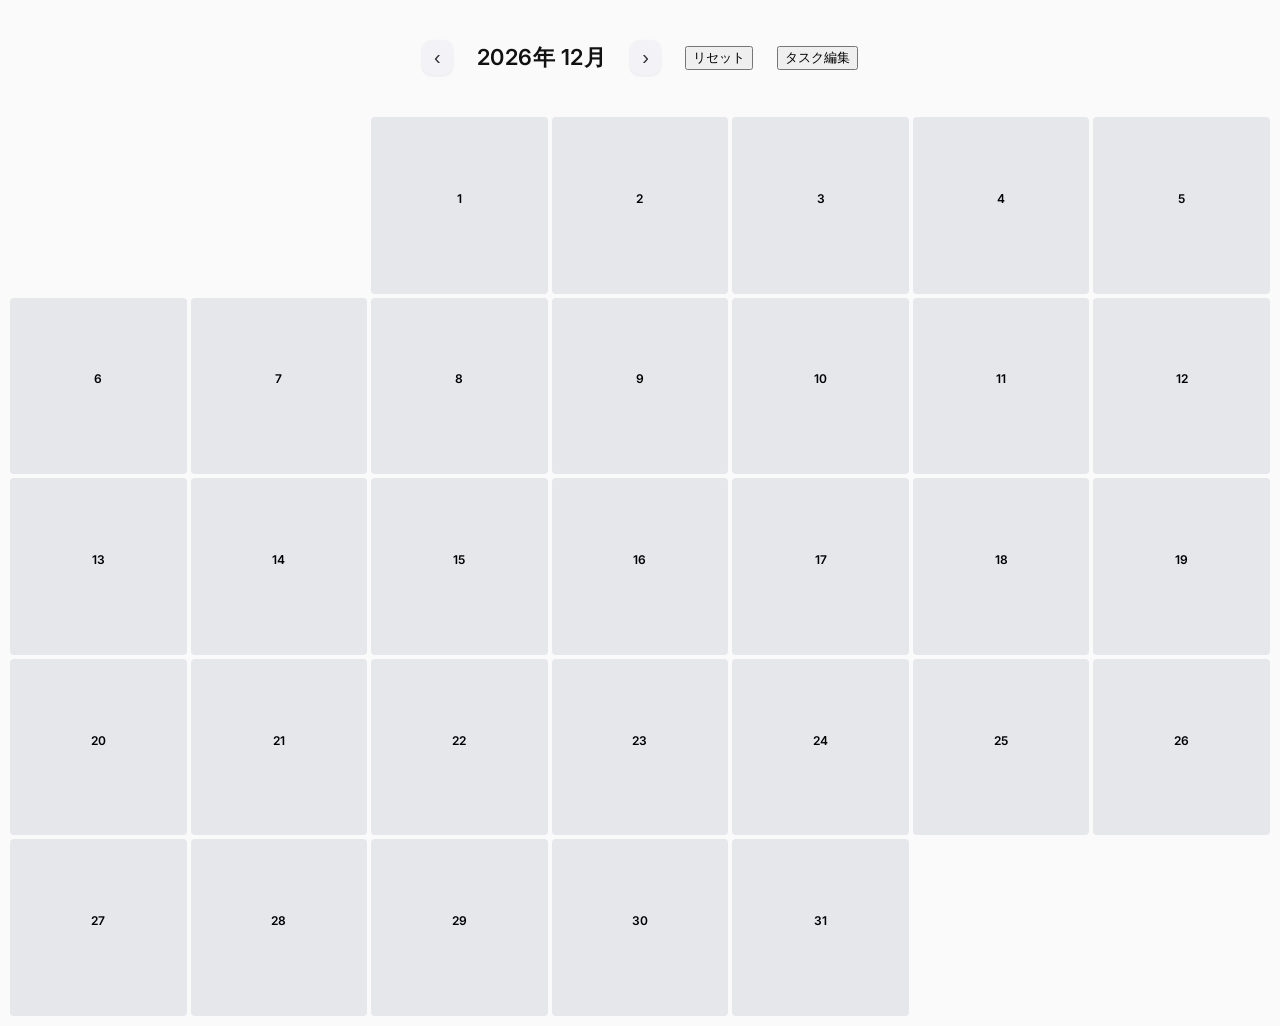
<file: index.html>
<!DOCTYPE html>
<html lang="ja">
<head>
  <meta charset="UTF-8">
  <meta name="viewport" content="width=device-width, initial-scale=1.0">
  <title>カレンダー</title>
  <link rel="stylesheet" href="./css/style.css">
  <link href="https://fonts.googleapis.com/css2?family=Inter:wght@400;500;600&display=swap" rel="stylesheet">
</head>
<body>

  <header>
    <!-- <h1>カレンダー</h1> -->
    <div class="calendar-header">
      <button id="prevMonth" class="nav-btn">‹</button>
      <span id="currentMonth" class="month-title"></span>
      <button id="nextMonth" class="nav-btn">›</button>
      <button id="resetCalendar">リセット</button>
      <button onclick="location.href='tasks.html'">タスク編集</button>

    </div>
  </header>

  <main>
    <section id="calendar"></section>
  </main>

  <div id="modal" class="modal hidden">
    <div class="modal-content">
      <h3 id="modalDate"></h3>
      <div id="modalHabitList"></div>

      <div class="modal-buttons"></div>
        <button id="modalResetDay">リセット</button>
        <button id="modalClose">閉じる</button>
        <button id="modalSave">保存</button>
      </div>
    </div>
  </div>

  <!-- JS -->
   <script type="module" src="./js/app.js"></script>
   
</body>
</html>
</file>
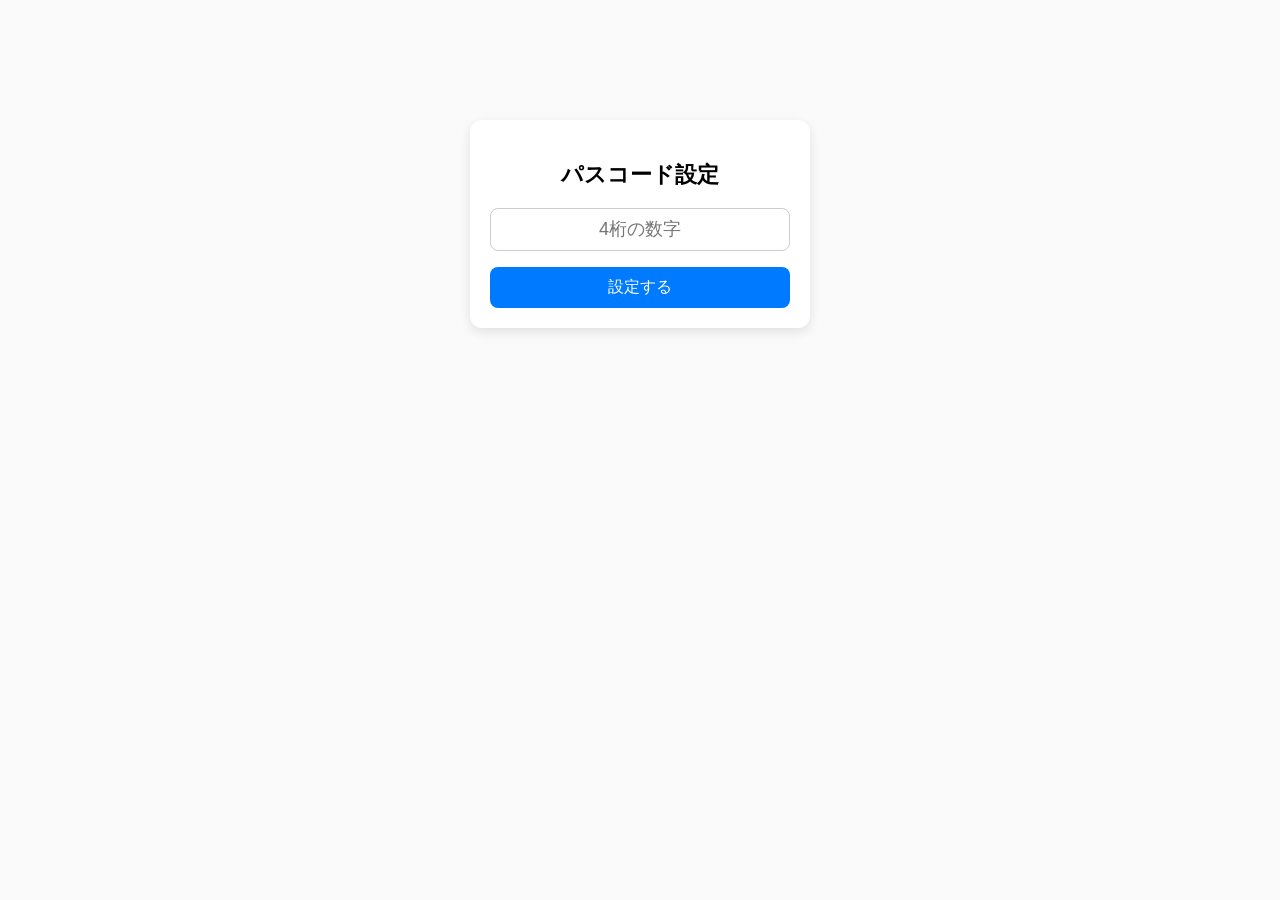
<file: login.html>
<!DOCTYPE html>
<html lang="ja">
<head>
  <meta charset="UTF-8">
  <title>ログイン</title>
  <link rel="stylesheet" href="./css/style.css">
</head>
<body>

  <div class="login-box">
    <h2>パスコード入力</h2>
    <input id="passInput" type="password" maxlength="4" placeholder="4桁の数字">
    <button id="loginBtn">ログイン</button>
    <button onclick="localStorage.removeItem('passcode'); location.reload();" style="margin-top: 20px; background:#ccc; color:#000;">
  パスコードをリセット
</button>

  </div>

  <script type="module" src="./js/login.js"></script>
</body>
</html>
</file>
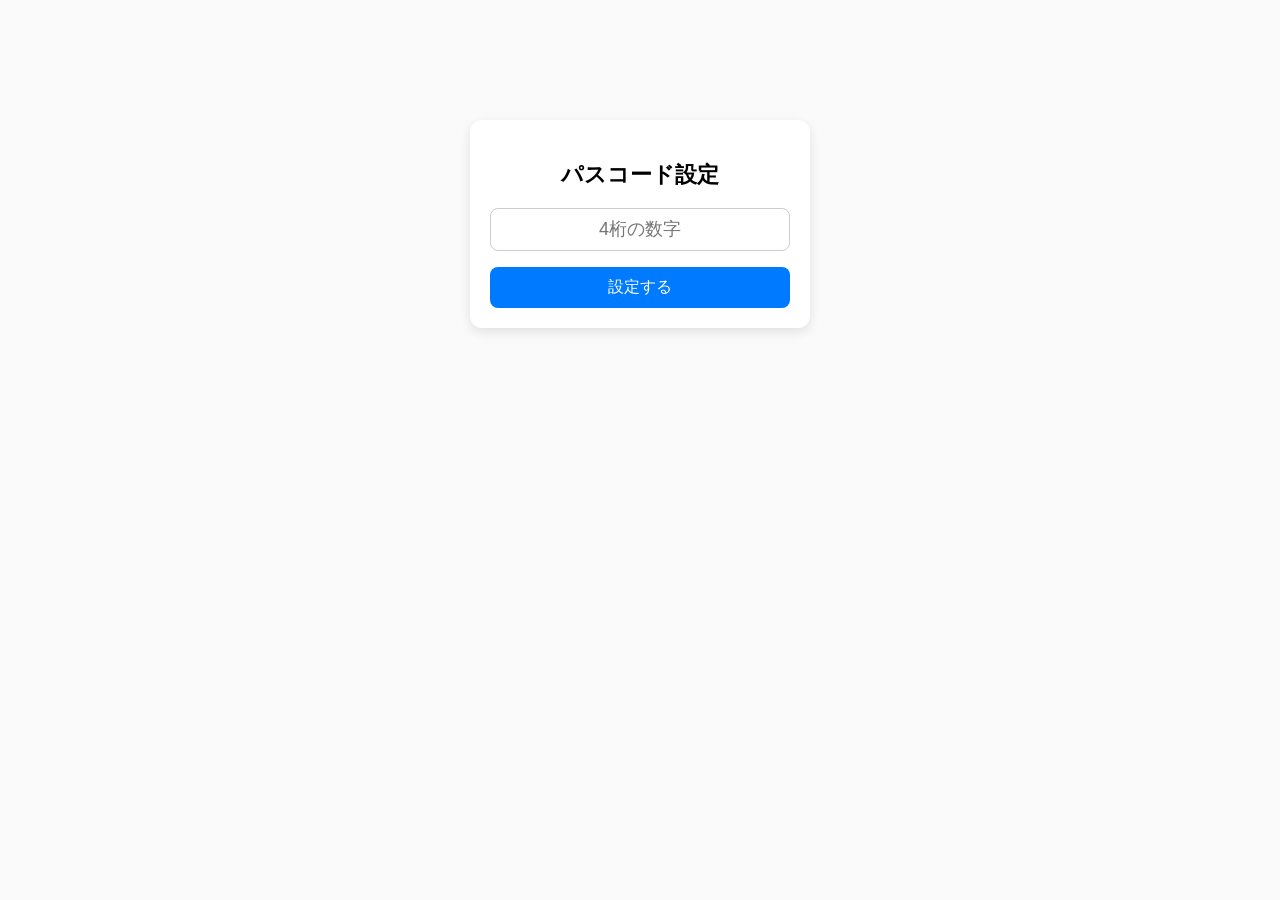
<file: setpass.html>
<!DOCTYPE html>
<html lang="ja">
<head>
  <meta charset="UTF-8">
  <title>パスコード設定</title>
  <link rel="stylesheet" href="./css/style.css">
</head>
<body>

  <div class="login-box">
    <h2>パスコード設定</h2>
    <input id="newPass" type="password" maxlength="4" placeholder="4桁の数字">
    <button id="setBtn">設定する</button>
  </div>

  <script type="module" src="./js/setpass.js"></script>
</body>
</html>
</file>
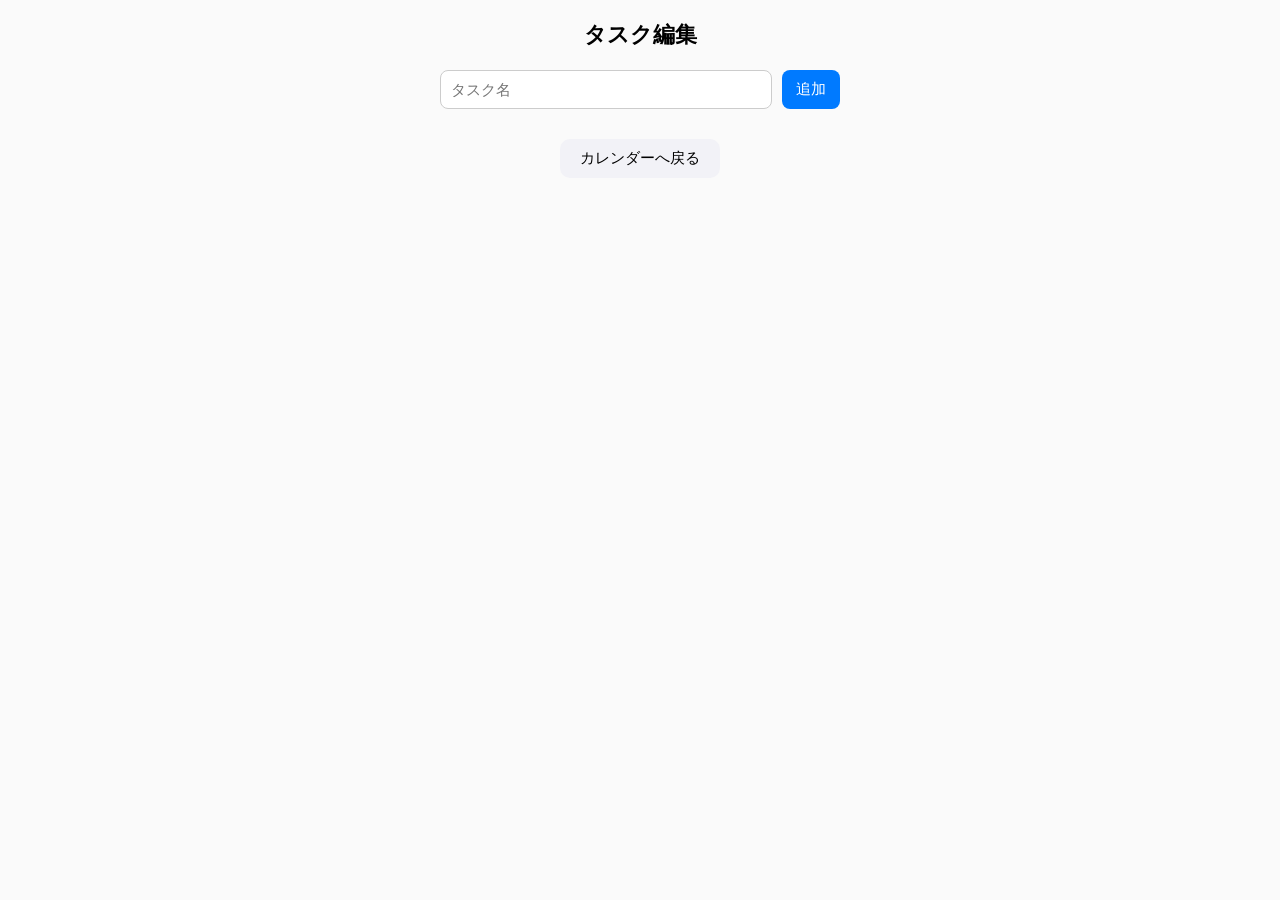
<file: tasks.html>
<!DOCTYPE html>
<html lang="ja">
<head>
  <meta charset="UTF-8">
  <title>タスク編集</title>
  <link rel="stylesheet" href="./css/style.css">
</head>
<body>

  <h2>タスク編集</h2>

  <div id="taskList"></div>

  <div class="task-add">
    <input id="taskInput" placeholder="タスク名">
    <button id="addTaskBtn">追加</button>
  </div>

  <button class="back-btn" onclick="location.href='index.html'">カレンダーへ戻る</button>


  <script type="module" src="./js/tasks.js"></script>
</body>
</html>
</file>
<file: css/style.css>
body {
  font-family: 'Inter', sans-serif;
  margin: 0;
  padding: 0;
  background: #fafafa;
}

header {
  text-align: center;
  padding: 20px;
}

#monthNav {
  display: flex;
  justify-content: center;
  align-items: center;
  gap: 12px;
  font-size: 18px;
}

#calendar {
  min-height: 60vh;
  display: grid;
  grid-template-columns: repeat(7, 1fr);
  gap: 4px;
  padding: 10px;
  font-size: 22px;
  font-weight: 600;
}

.day-cell {
  width: 100%;
  padding-top: 100%;
  position: relative;
  border-radius: 4px;
  cursor: pointer;
}

.day-inner {
  position: absolute;
  top: 0; left: 0; right: 0; bottom: 0;
  display: flex;
  justify-content: center;
  align-items: center;
  font-size: 12px;
  margin-top: -10px; /* 数字を少しだけ上に */
  margin-bottom: 4px; /* タスクとの距離を確保 */
}

#habitSection {
  padding: 20px;
}

.habit-item {
  display: flex;
  justify-content: space-between;
  padding: 10px;
  background: white;
  margin-bottom: 8px;
  border-radius: 6px;
  box-shadow: 0 2px 4px rgba(0,0,0,0.1);
}

#addHabitArea {
  display: flex;
  gap: 10px;
  margin-top: 10px;
}

#addHabitArea input {
  flex: 1;
  padding: 8px;
}

.modal {
  position: fixed;
  inset: 0;
  background: rgba(0,0,0,0.4);
  display: flex;
  justify-content: center;
  align-items: center;
}

.modal.hidden {
  display: none;
}

.modal-content {
  background: white;
  padding: 20px;
  border-radius: 12px;
  width: 90%;
  max-width: 400px;
}

#habitSection {
  margin-top: 24px;
}

#habitList {
  display: flex;
  flex-direction: column;
  gap: 12px;
}

.habit-item {
  background: #fff;
  padding: 12px 16px;
  border-radius: 10px;
  box-shadow: 0 2px 6px rgba(0,0,0,0.08);
  display: flex;
  justify-content: space-between;
  align-items: center;
}

.habit-item button {
  background: #ff4d4d;
  color: white;
  border: none;
  padding: 6px 10px;
  border-radius: 6px;
}

#habitSection {
  margin-top: 32px;
  padding: 0 16px;
  max-width: 480px;
  margin-left: auto;
  margin-right: auto;
}

#habitList {
  display: flex;
  flex-direction: column;
  gap: 14px;
}

.habit-item {
  background: #ffffff;
  padding: 14px 18px;
  border-radius: 14px;
  box-shadow: 0 4px 12px rgba(0,0,0,0.06);
  display: flex;
  justify-content: space-between;
  align-items: center;
  font-size: 16px;
  font-weight: 500;
}

.habit-item button {
  background: #ff6b6b;
  color: white;
  border: none;
  padding: 6px 12px;
  border-radius: 8px;
  font-size: 14px;
  font-weight: 600;
}

.modal-buttons {
  display: flex;
  justify-content: flex-end;
  gap: 12px;
  margin-top: 20px;
}

#modalClose {
  background: #ccc;
  color: #333;
  border: none;
  padding: 8px 14px;
  border-radius: 8px;
  font-size: 14px;
}

#modalSave {
  background: #ccc;
  color: #333;
  border: none;
  padding: 8px 14px;
  border-radius: 8px;
  font-size: 14px;
}

#modalResetDay {
  background: #ff6b6b;
  color: white;
  border: none;
  padding: 8px 14px;
  border-radius: 8px;
  font-size: 14px;
}

.calendar-header {
  display: flex;
  justify-content: center;
  align-items: center;
  gap: 24px;
  margin: 20px 0 12px;
  padding: 0 12px;
}

.month-title {
  font-size: 22px;
  font-weight: 600;
  letter-spacing: 0.5px;
  color: #111;
}

.nav-btn {
  background: #f2f2f7;
  border: none;
  padding: 6px 12px;
  border-radius: 10px;
  font-size: 20px;
  font-weight: 500;
  color: #333;
  box-shadow: 0 1px 3px rgba(0,0,0,0.08);
}

.task-list {
  margin-top: -45px;
  padding-left: 15px;   /* 左端に寄りすぎる問題を解消 */
  font-size: 10px;
  line-height: 1.2;

  display: -webkit-box;
  -webkit-line-clamp: 3;     /* 最大3行まで表示 */
  -webkit-box-orient: vertical;
  overflow: hidden;

  font-size: 10px;
  line-height: 1.1;
}


.task-item {
  white-space: nowrap;
}

/* タスク編集ページのタイトル */
h2 {
  text-align: center;
  margin-top: 20px;
  font-size: 22px;
  font-weight: 600;
}

/* タスク一覧の枠 */
#taskList {
  margin: 20px auto;
  width: 90%;
  max-width: 400px;
}

/* タスク1行のデザイン */
.habit-item {
  background: #fff;
  padding: 12px 14px;
  margin-bottom: 10px;
  border-radius: 10px;
  display: flex;
  justify-content: space-between;
  align-items: center;
  box-shadow: 0 2px 6px rgba(0,0,0,0.08);
  font-size: 15px;
}

/* 削除ボタン */
.habit-item button {
  background: #ff3b30;
  color: #fff;
  border: none;
  padding: 6px 10px;
  border-radius: 6px;
  font-size: 13px;
}

/* タスク追加エリア */
.task-add {
  width: 90%;
  max-width: 400px;
  margin: 20px auto;
  display: flex;
  gap: 10px;
}

.task-add input {
  flex: 1;
  padding: 10px;
  border-radius: 8px;
  border: 1px solid #ccc;
  font-size: 15px;
}

.task-add button {
  padding: 10px 14px;
  background: #007aff;
  color: #fff;
  border: none;
  border-radius: 8px;
  font-size: 15px;
}

/* 戻るボタン */
button.back-btn {
  display: block;
  margin: 30px auto;
  padding: 10px 20px;
  background: #f2f2f7;
  border: none;
  border-radius: 10px;
  font-size: 15px;
}

.back-btn {
  display: block;
  margin: 30px auto;
  padding: 10px 20px;
  background: #f2f2f7;
  border: none;
  border-radius: 10px;
  font-size: 15px;
  text-align: center;
}

.login-box {
  width: 90%;
  max-width: 300px;
  margin: 120px auto;
  padding: 20px;
  background: #fff;
  border-radius: 12px;
  box-shadow: 0 4px 12px rgba(0,0,0,0.1);
  text-align: center;
}

.login-box input {
  width: 100%;
  padding: 10px;
  margin-top: 12px;
  border-radius: 8px;
  border: 1px solid #ccc;
  font-size: 18px;
  text-align: center;
  box-sizing: border-box;
  display: block;
}

.login-box button {
  width: 100%;
  margin-top: 16px;
  padding: 10px;
  background: #007aff;
  color: #fff;
  border: none;
  border-radius: 8px;
  font-size: 16px;
}
</file>
